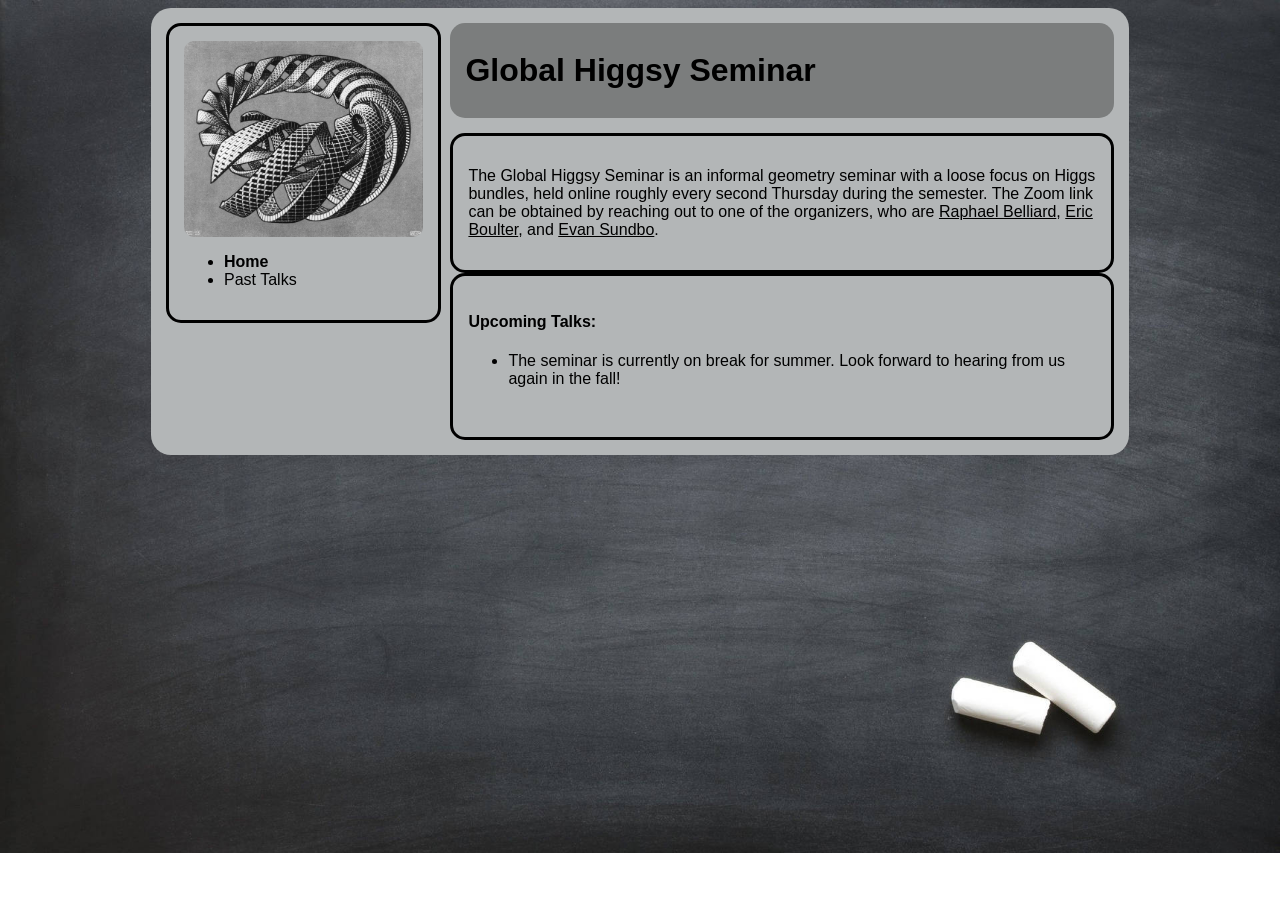
<file: ghs_index.html>
<!DOCTYPE html>
<html>
	<head>
		<title>Global Higgsy Seminar</title>
		<link rel="stylesheet" type="text/css" href="newstyle.css" \>
	</head>

	<body>


		<div id="container">
			<nav id="nav-bar">
				<div title="'Spirals' - M. C. Escher">  
					<img id="nav-barpic" src="images/spirals.jpg" alt="Spirals - M. C. Escher" width=378/>
				</div>
				<br>
				<div id="nav-barwords">

				<ul>
					<li> <strong>Home</strong> </li>
					<li> <a href="ghs_past_talks.html">Past Talks </a> </li>
				</ul>
				</div>
			</nav>
			<div id="header">
				<div id="headerwords">
					<h1>Global Higgsy Seminar</h1>

				</div>
			
				</div>
			
			
			
				
			<div id="main">
			<p>
The Global Higgsy Seminar is an informal geometry seminar with a loose focus on Higgs bundles, held online roughly every second Thursday during the semester.
The Zoom link can be obtained by reaching out to one of the organizers, who are <u><a href="https://www.sdu.dk/en/forskning/qm/employees/postdocs/raphael-belliard">Raphael Belliard</a></u>, <u><a href="https://sites.google.com/view/ericboulter">Eric Boulter</a></u>, and <u><a href=" https://evanjasundbo.github.io/">Evan Sundbo</a></u>.
			</p>
			
			</div>

			<div id="main">
			<p>
				<h4> Upcoming Talks: </h4>
				<ul>
					
					

					<li>
						The seminar is currently on break for summer. Look forward to hearing from us again in the fall!
					</li>
					<br/>
					
				</ul>		
			</p>
			
			</div>
			
			<div id="footer">
		
			</div>


	
			
		</div>
	
		
	</body>

</html>
</file>
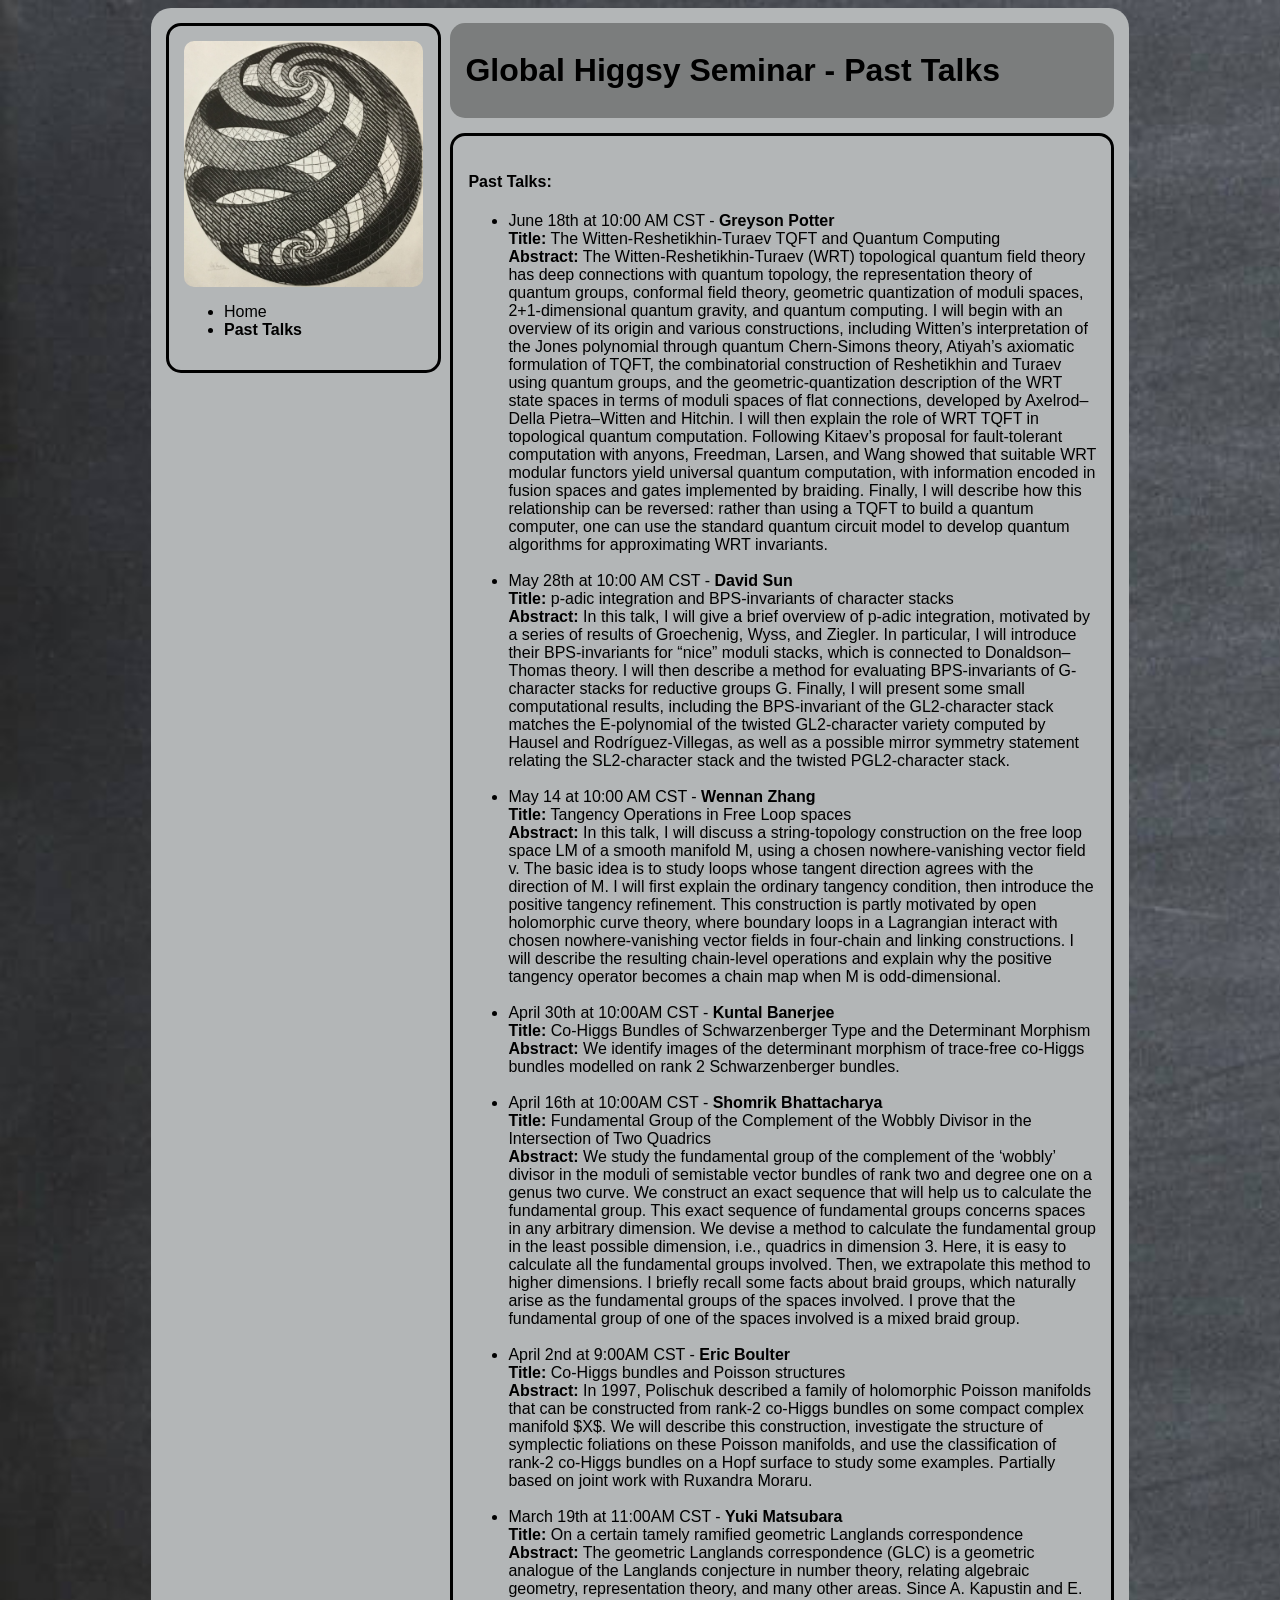
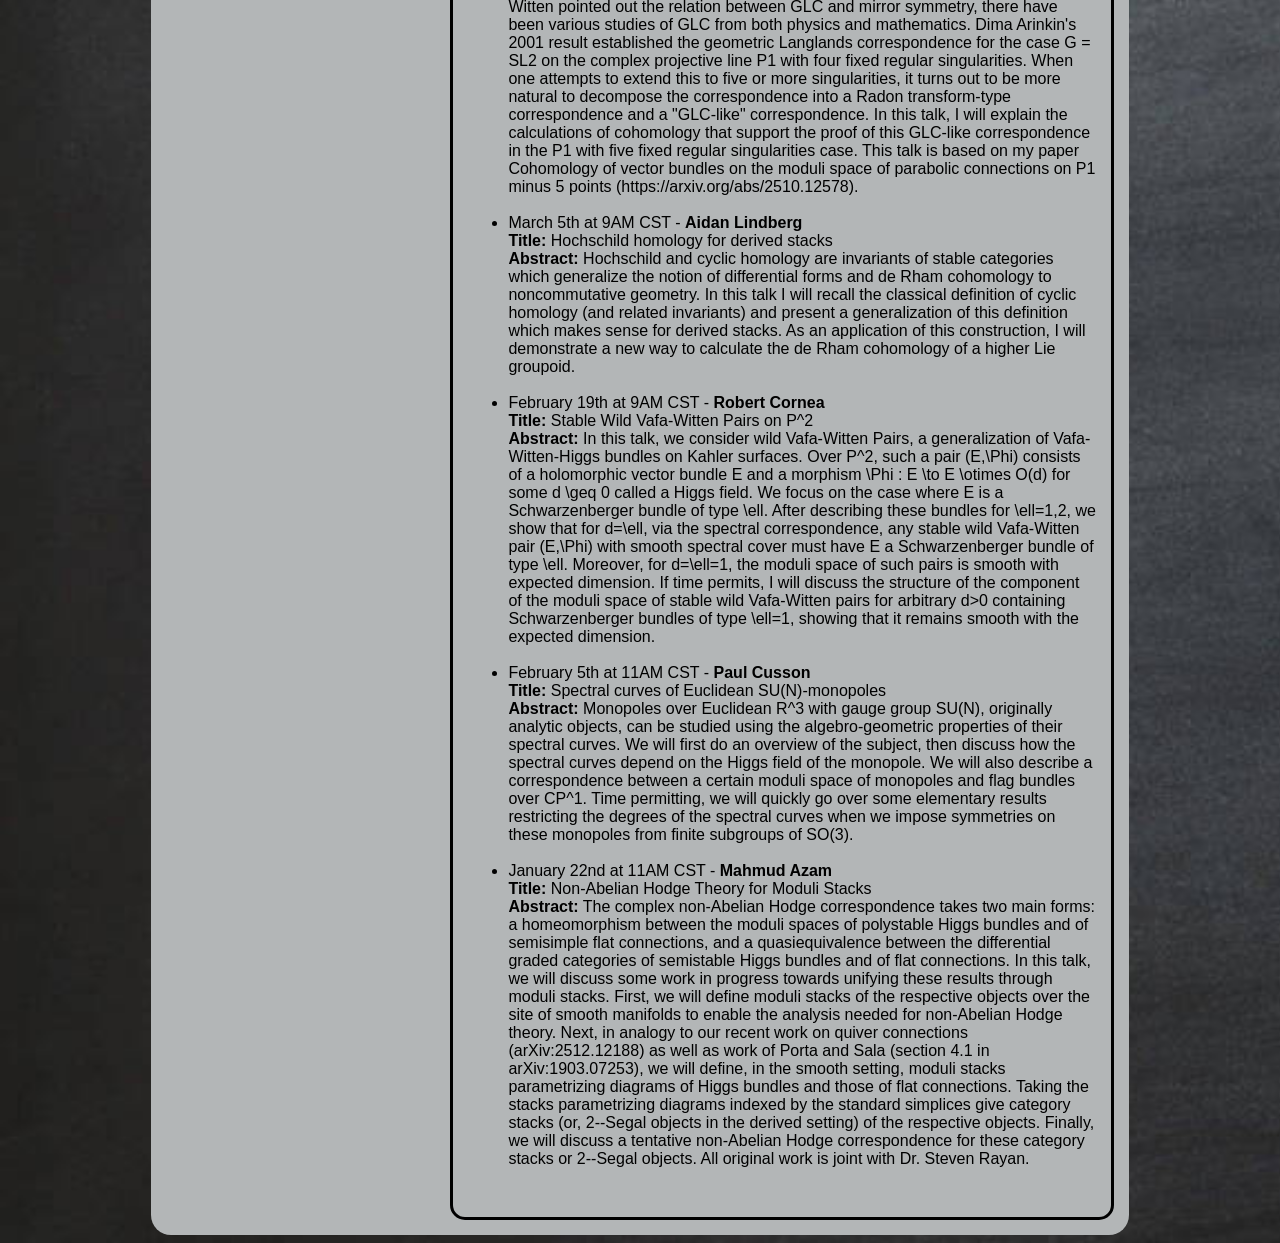
<file: ghs_past_talks.html>
<!DOCTYPE html>
<html>
	<head>
		<title>Global Higgsy Seminar - Past Talks</title>
		<link rel="stylesheet" type="text/css" href="newstyle.css" \>
	</head>

	<body>


		<div id="container">
			<nav id="nav-bar">
				<div title="'Spiral Sphere' - M. C. Escher">  
					<img id="nav-barpic" src="images/spiralsphere.jpg" alt="'Spiral Sphere' - M. C. Escher" width=378/>
				</div>
				<br>
				<div id="nav-barwords">

				<ul>
					<li> <a href="ghs_index.html">Home </a> </li>
					<li> <strong>Past Talks</strong></li>
				</ul>
				</div>
			</nav>
			<div id="header">
				<div id="headerwords">
					<h1>Global Higgsy Seminar - Past Talks</h1>

				</div>
			
				</div>
			
			
			
			
			<div id="main">
			<p>
				<h4> Past Talks: </h4>
				<ul>

					<li>
						June 18th at 10:00 AM CST - <strong>Greyson Potter</strong>
						<br/>
						<strong>Title:</strong> The Witten-Reshetikhin-Turaev TQFT and Quantum Computing
						<br/>
						<strong>Abstract:</strong> The Witten-Reshetikhin-Turaev (WRT) topological quantum field theory has deep connections with quantum topology, the representation theory of quantum groups, conformal field theory, geometric quantization of moduli spaces, 2+1-dimensional quantum gravity, and quantum computing. I will begin with an overview of its origin and various constructions, including Witten’s interpretation of the Jones polynomial through quantum Chern-Simons theory, Atiyah’s axiomatic formulation of TQFT, the combinatorial construction of Reshetikhin and Turaev using quantum groups, and the geometric-quantization description of the WRT state spaces in terms of moduli spaces of flat connections, developed by Axelrod–Della Pietra–Witten and Hitchin. 

 

I will then explain the role of WRT TQFT in topological quantum computation. Following Kitaev’s proposal for fault-tolerant computation with anyons, Freedman, Larsen, and Wang showed that suitable WRT modular functors yield universal quantum computation, with information encoded in fusion spaces and gates implemented by braiding. Finally, I will describe how this relationship can be reversed: rather than using a TQFT to build a quantum computer, one can use the standard quantum circuit model to develop quantum algorithms for approximating WRT invariants.
					</li>
					<br/>

					<li>
						May 28th at 10:00 AM CST - <strong>David Sun</strong>
						<br/>
						<strong>Title:</strong>  p-adic integration and BPS-invariants of character stacks
						<br/>
						<strong>Abstract:</strong> In this talk, I will give a brief overview of p-adic integration, motivated by a series of results of Groechenig, Wyss, and Ziegler. In particular, I will introduce their BPS-invariants for “nice” moduli stacks, which is connected to Donaldson–Thomas theory. I will then describe a method for evaluating BPS-invariants of G-character stacks for reductive groups G. Finally, I will present some small computational results, including the BPS-invariant of the GL2​-character stack matches the E-polynomial of the twisted GL2​-character variety computed by Hausel and Rodríguez-Villegas, as well as a possible mirror symmetry statement relating the SL2​-character stack and the twisted PGL2​-character stack.
					</li>
					<br/>
					
					<li>
						May 14 at 10:00 AM CST - <strong>Wennan Zhang</strong>
						<br/>
						<strong>Title:</strong> Tangency Operations in Free Loop spaces
						<br/>
						<strong>Abstract:</strong> In this talk, I will discuss a string-topology construction on the free loop space LM of a smooth manifold M, using a chosen nowhere-vanishing vector field v. The basic idea is to study loops whose tangent direction agrees with the direction of M. I will first explain the ordinary tangency condition, then introduce the positive tangency refinement.

This construction is partly motivated by open holomorphic curve theory, where boundary loops in a Lagrangian interact with chosen nowhere-vanishing vector fields in four-chain and linking constructions. I will describe the resulting chain-level operations and explain why the positive tangency operator becomes a chain map when M is odd-dimensional.
					</li>
					<br/>

					<li>
						April 30th at 10:00AM CST - <strong>Kuntal Banerjee</strong>
						<br/>
						<strong>Title:</strong> Co-Higgs Bundles of Schwarzenberger Type and the Determinant Morphism
						<br/>
						<strong>Abstract:</strong> We identify images of the determinant morphism of trace-free co-Higgs bundles modelled on rank 2 Schwarzenberger bundles.
					</li>
					<br/>

					<li>
						April 16th at 10:00AM CST - <strong>Shomrik Bhattacharya</strong>
						<br/>
						<strong>Title:</strong> Fundamental Group of the Complement of the Wobbly Divisor in the Intersection of Two Quadrics
						<br/>
						<strong>Abstract:</strong> We study the fundamental group of the complement of the ‘wobbly’ divisor in the moduli of semistable vector bundles of rank two and degree one on a genus two curve. We construct an exact sequence that will help us to calculate the fundamental group. This exact sequence of fundamental groups concerns spaces in any arbitrary dimension. We devise a method to calculate the fundamental group in the least possible dimension, i.e., quadrics in dimension 3. Here, it is easy to calculate all the fundamental groups involved. Then, we extrapolate this method to higher dimensions. I briefly recall some facts about braid groups, which naturally arise as the fundamental groups of the spaces involved. I prove that the fundamental group of one of the spaces involved is a mixed braid group.
					</li>
					<br/>
					
					<li>
						April 2nd at 9:00AM CST - <strong>Eric Boulter</strong>
						<br/>
						<strong>Title:</strong> Co-Higgs bundles and Poisson structures
						<br/>
						<strong>Abstract:</strong> In 1997, Polischuk described a family of holomorphic Poisson manifolds that can be constructed from rank-2 co-Higgs bundles on some compact complex manifold $X$. We will describe this construction, investigate the structure of symplectic foliations on these Poisson manifolds, and use the classification of rank-2 co-Higgs bundles on a Hopf surface to study some examples. Partially based on joint work with Ruxandra Moraru.
					</li>
					<br/>

					<li>
						March 19th at 11:00AM CST - <strong>Yuki Matsubara</strong>
						<br/>
						<strong>Title:</strong> On a certain tamely ramified geometric Langlands correspondence
						<br/>
						<strong>Abstract:</strong> The geometric Langlands correspondence (GLC) is a geometric analogue of the Langlands conjecture in number theory, relating algebraic geometry, representation theory, and many other areas. Since A. Kapustin and E. Witten pointed out the relation between GLC and mirror symmetry, there have been various studies of GLC from both physics and mathematics.

 

Dima Arinkin's 2001 result established the geometric Langlands correspondence for the case G = SL2 on the complex projective line P1 with four fixed regular singularities. 

When one attempts to extend this to five or more singularities, it turns out to be more natural to decompose the correspondence into a Radon transform-type correspondence and a "GLC-like" correspondence. In this talk, I will explain the calculations of cohomology that support the proof of this GLC-like correspondence in the P1 with five fixed regular singularities case.

This talk is based on my paper Cohomology of vector bundles on the moduli space of parabolic connections on P1 minus 5 points (https://arxiv.org/abs/2510.12578).					</li>
					<br/>
					
					<li>
						March 5th at 9AM CST - <strong>Aidan Lindberg</strong>
						<br/>
						<strong>Title:</strong> Hochschild homology for derived stacks
						<br/>
						<strong>Abstract:</strong> Hochschild and cyclic homology are invariants of stable categories which generalize the notion of differential forms and de Rham cohomology to noncommutative geometry. In this talk I will recall the classical definition of cyclic homology (and related invariants) and present a generalization of this definition which makes sense for derived stacks. As an application of this construction, I will demonstrate a new way to calculate the de Rham cohomology of a higher Lie groupoid.
					</li>
					<br/>

					<li>
						February 19th at 9AM CST - <strong>Robert Cornea</strong>
						<br/>
						<strong>Title:</strong> Stable Wild Vafa-Witten Pairs on P^2
						<br/>
						<strong>Abstract:</strong> In this talk, we consider wild Vafa-Witten Pairs, a generalization of Vafa-Witten-Higgs bundles on Kahler surfaces. Over P^2, such a pair (E,\Phi) consists of a holomorphic vector bundle E and a morphism \Phi : E \to E \otimes O(d) for some d \geq 0 called a Higgs field. We focus on the case where E is a Schwarzenberger bundle of type \ell. After describing these bundles for \ell=1,2, we show that for d=\ell, via the spectral correspondence, any stable wild Vafa-Witten pair (E,\Phi) with smooth spectral cover must have E a Schwarzenberger bundle of type \ell. Moreover, for d=\ell=1, the moduli space of such pairs is smooth with expected dimension. If time permits, I will discuss the structure of the component of the moduli space of stable wild Vafa-Witten pairs for arbitrary d>0 containing Schwarzenberger bundles of type \ell=1, showing that it remains smooth with the expected  dimension.
					</li>
<br/>
<li>
						February 5th at 11AM CST - <strong>Paul Cusson</strong>
						<br/>
						<strong>Title:</strong> Spectral curves of Euclidean SU(N)-monopoles
						<br/>
						<strong>Abstract:</strong> Monopoles over Euclidean R^3 with gauge group SU(N), originally analytic objects, can be studied using the algebro-geometric properties of their spectral curves. We will first do an overview of the subject, then discuss how the spectral curves depend on the Higgs field of the monopole. We will also describe a correspondence between a certain moduli space of monopoles and flag bundles over CP^1. Time permitting, we will quickly go over some elementary results restricting the degrees of the spectral curves when we impose symmetries on these monopoles from finite subgroups of SO(3).
</li>
					<br/>

<li>
						January 22nd at 11AM CST - <strong>Mahmud Azam</strong>
						<br/>
						<strong>Title:</strong> Non-Abelian Hodge Theory for Moduli Stacks
						<br/>
						<strong>Abstract:</strong> The complex non-Abelian Hodge correspondence takes two main forms: a homeomorphism between
the moduli spaces of polystable Higgs bundles and of semisimple flat connections, and a
quasiequivalence between the differential graded categories of semistable Higgs bundles and of flat
connections. In this talk, we will discuss some work in progress towards unifying these results
through moduli stacks. First, we will define moduli stacks of the respective objects over the site
of smooth manifolds to enable the analysis needed for non-Abelian Hodge theory. Next, in analogy to
our recent work on quiver connections (arXiv:2512.12188) as well as work of Porta and Sala (section
4.1 in arXiv:1903.07253), we will define, in the smooth setting, moduli stacks parametrizing
diagrams of Higgs bundles and those of flat connections. Taking the stacks parametrizing diagrams
indexed by the standard simplices give category stacks (or, 2--Segal objects in the derived setting)
of the respective objects. Finally, we will discuss a tentative non-Abelian Hodge correspondence for
these category stacks or 2--Segal objects. All original work is joint with Dr. Steven Rayan.
</li>
					<br/>
					
				</ul>		
			</p>
			
			</div>
			
			<div id="footer">
		
			</div>


	
			
		</div>
	
		
	</body>

</html>
</file>
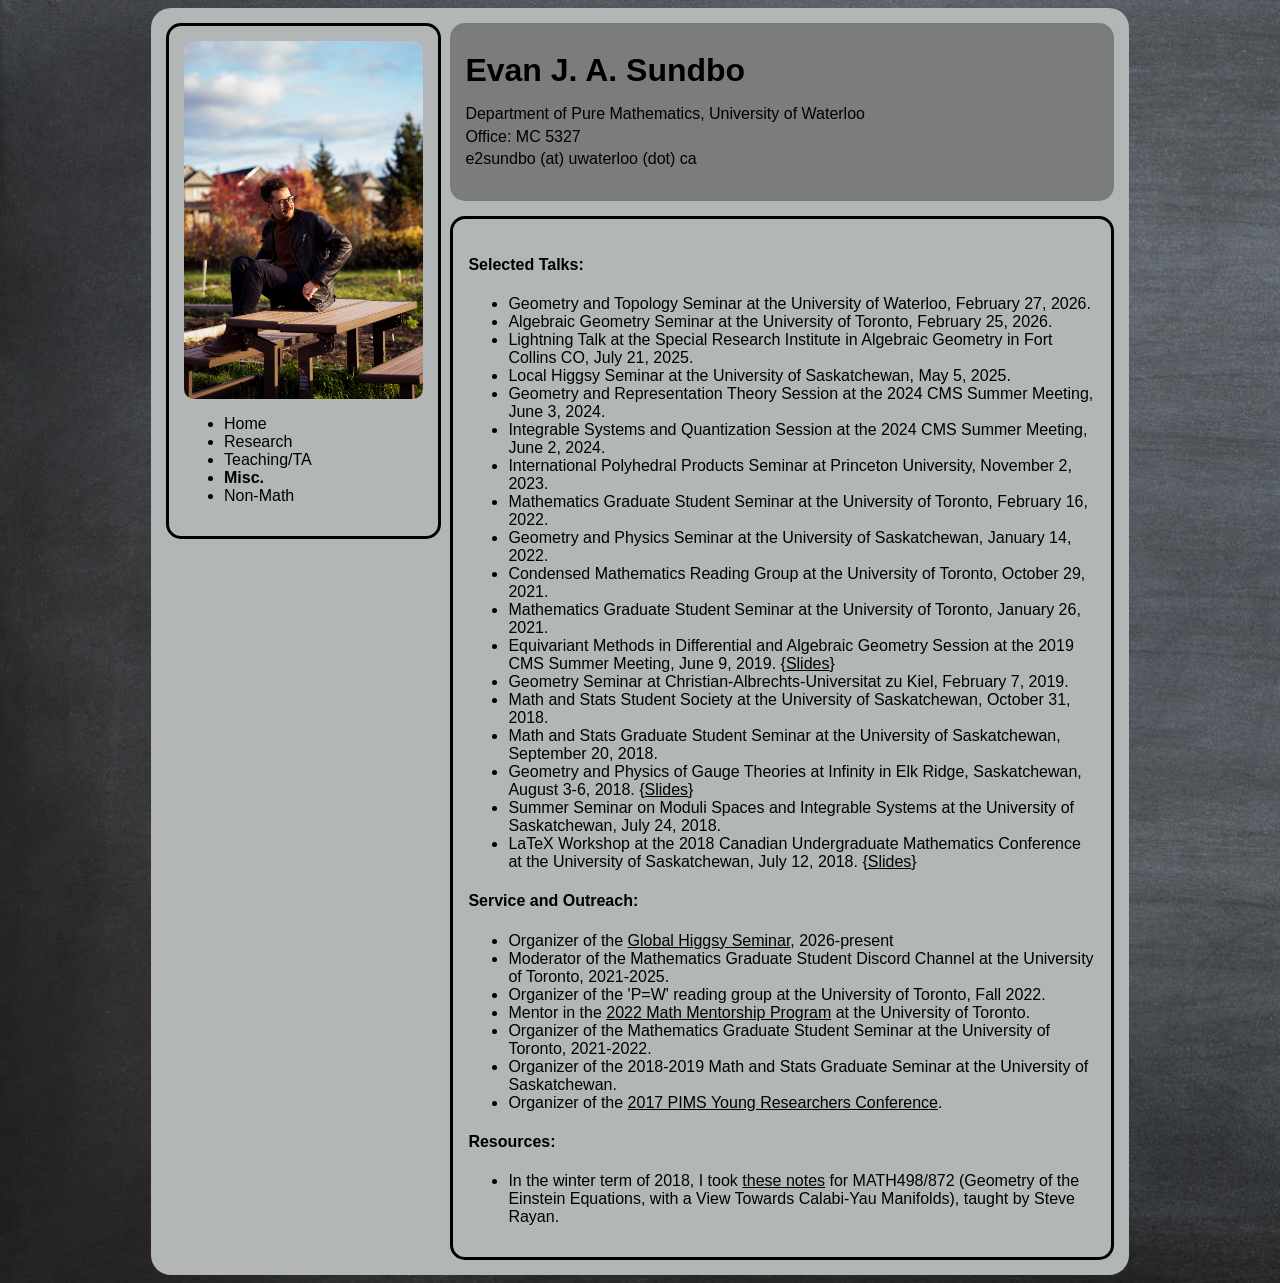
<file: Misc.html>
<!DOCTYPE html>
<html>
	<head>
		<title>Evan J. A. Sundbo</title>
		<link rel="stylesheet" type="text/css" href="newstyle.css" \>
	</head>

	<body>
		<div id="container">

<nav id="nav-bar">
				<div title="Autumn Photo Shoot">  
					<img id="nav-barpic" src="images/1624.jpg" alt="1624" style='height: 100%; width: 100%; object-fit: contain'/>
				</div>
				<br>
				<div id="nav-barwords">

				<ul>
					<li> <a href="index.html">Home </a> </li>
					<li> <a href="Research.html">Research </a> </li>
					<li> <a href="Teaching.html"> Teaching/TA </a> </li>
					<li> <strong>Misc.</strong></li>
					<li> <a href="Non-Math.html">Non-Math </a></li>
				</ul>
				</div>
			</nav>
			<div id="header">
				<div id="headerwords">
					<h1>Evan J. A. Sundbo</h1>
					<p>	
					Department of Pure Mathematics, University of Waterloo
					<br/>
					Office: MC 5327					<br/>
					e2sundbo (at) uwaterloo (dot) ca  </p>

				</div>
				
			</div>
			
			
			
				
			<div id="main">
			
			<h4> Selected Talks: </h4>
				<ul>
					<li>
						Geometry and Topology Seminar at the University of Waterloo, February 27, 2026.
					</li>
					<li>
						Algebraic Geometry Seminar at the University of Toronto, February 25, 2026.
					</li>

					<li>
						Lightning Talk at the Special Research Institute in Algebraic Geometry in Fort Collins CO, July 21, 2025.
					</li>
					<li>
						Local Higgsy Seminar at the University of Saskatchewan, May 5, 2025.
					</li>
					<li>
						Geometry and Representation Theory Session at the 2024 CMS Summer Meeting, June 3, 2024.
					</li>
					<li>
						Integrable Systems and Quantization Session at the 2024 CMS Summer Meeting, June 2, 2024.
					</li>
					<li>
						International Polyhedral Products Seminar at Princeton University, November 2, 2023. 
					</li>

					<li>
						Mathematics Graduate Student Seminar at the University of Toronto, February 16, 2022. 
					</li>

					<li>
						Geometry and Physics Seminar at the University of Saskatchewan, January 14, 2022. 
					</li>

					<li>
						Condensed Mathematics Reading Group at the University of Toronto, October 29, 2021. 
					</li>

					<li>
						Mathematics Graduate Student Seminar at the University of Toronto, January 26, 2021. 
					</li>

					<li>
						Equivariant Methods in Differential and Algebraic Geometry Session at the 2019 CMS Summer Meeting, June 9, 2019. {<u><a href="content/CyclicQuivers_CMSRegina.pdf">Slides</a></u>}
					</li>
					<li>
						Geometry Seminar at Christian-Albrechts-Universitat zu Kiel, February 7, 2019.
					</li>
					<li>
						Math and Stats Student Society at the University of Saskatchewan, October 31, 2018.
					</li>
					<li>
						Math and Stats Graduate Student Seminar at the University of Saskatchewan, September 20, 2018.
					</li>
					<li>
						Geometry and Physics of Gauge Theories at Infinity in Elk Ridge, Saskatchewan, August 3-6, 2018. {<u><a href="content/QuiversP1.pdf">Slides</a></u>}
					</li>
					<li>
						Summer Seminar on Moduli Spaces and Integrable Systems at the University of Saskatchewan, July 24, 2018.
					</li>
					<li>
						LaTeX Workshop at the 2018 Canadian Undergraduate Mathematics Conference at the University of Saskatchewan, July 12, 2018. {<u><a href="content/IntermediateLaTeX.pdf">Slides</a></u>}
					</li>
				</ul>		
				
			<h4> Service and Outreach: </h4>
				<ul>
					<li>
						Organizer of the <u><a href="ghs_index.html">Global Higgsy Seminar</a></u>, 2026-present
					</li>
					<li>
						Moderator of the Mathematics Graduate Student Discord Channel at the University of Toronto, 2021-2025.
					</li>
					<li>
						Organizer of the 'P=W' reading group at the University of Toronto, Fall 2022.
					</li>
					<li>
						Mentor in the <u><a href="https://mathplus.math.utoronto.ca/home/mentorship"> 2022 Math Mentorship Program</a></u> at the University of Toronto.
					</li>
					<li>
						Organizer of the Mathematics Graduate Student Seminar at the University of Toronto, 2021-2022.
					</li>
					<li>
						Organizer of the 2018-2019 Math and Stats Graduate Seminar at the University of Saskatchewan.
					</li>
					<li>
						Organizer of the <u><a href="https://math.usask.ca/PIMSYRC2017/">2017 PIMS Young Researchers Conference</a></u>.
					</li>
				</ul>
		
			<h4> Resources: </h4>
				<ul>		
					<li>
						In the winter term of 2018, I took <u><a href="content/GeometryOfTheEinsteinEquations.pdf">these notes</a></u> for MATH498/872 (Geometry of the Einstein Equations, with a View Towards Calabi-Yau Manifolds), taught by Steve Rayan.
					</li>
				</ul>
			</div>
			
			
			<div id="footer">
			
			</div>
			
		</div>
	
		
	</body>

</html>
</file>
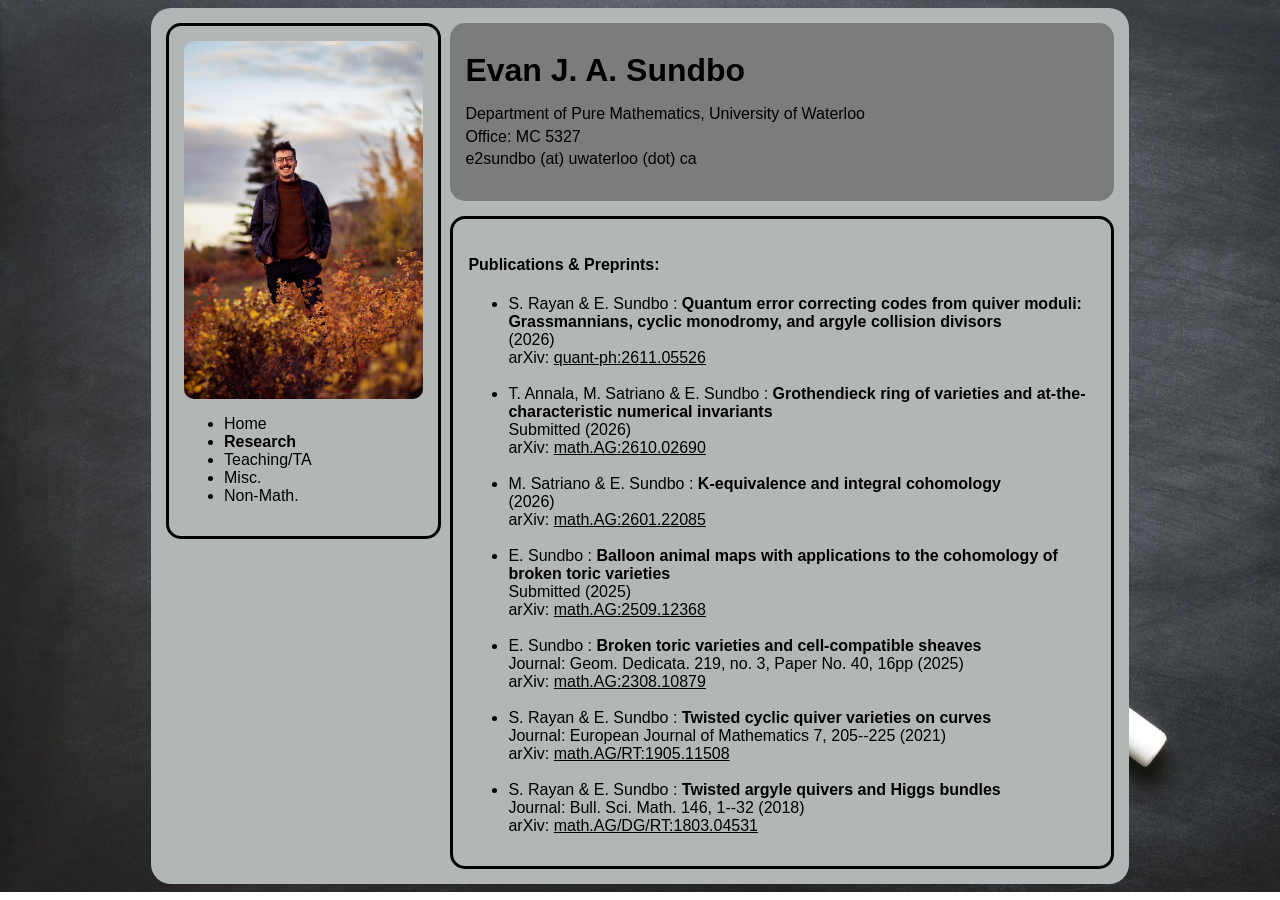
<file: Research.html>
<!DOCTYPE html>
<html>
	<head>
		<title>Evan J. A. Sundbo</title>
		<link rel="stylesheet" type="text/css" href="newstyle.css" \>

	</head>

	<body>
		<div id="container">

			<nav id="nav-bar">
				<div title="Autumn Photo Shoot">  
					<img id="nav-barpic" src="images/1812.jpg" alt="1812" style='height: 100%; width: 100%; object-fit: contain'/>
				</div>
				<br>
				<div id="nav-barwords">

				<ul>
					<li> <a href="index.html"> Home </a> </li>
					<li> <strong>Research</strong> </li>
					<li> <a href="Teaching.html"> Teaching/TA </a> </li>
					<li> <a href="Misc.html">Misc. </a></li>
					<li> <a href="Non-Math.html">Non-Math. </a></li>
				</ul>
				</div>
			</nav>

			<div id="header">
				<div id="headerwords">
					<h1>Evan J. A. Sundbo</h1>
					<p>	
					Department of Pure Mathematics, University of Waterloo
					<br/>
					Office: MC 5327					<br/>
					e2sundbo (at) uwaterloo (dot) ca  </p>

				</div>
				
			</div>
			
			
			
				
			<div id="main">
		
				
			<h4> Publications & Preprints: </h4>
				<ul>
					<li>
						S. Rayan & E. Sundbo : <b>Quantum error correcting codes from quiver moduli: Grassmannians, cyclic monodromy, and argyle collision divisors</b> 
						<br/>
						(2026)					<br/>
						arXiv: <u><a href="http://arxiv.org/abs/2611.05526"> quant-ph:2611.05526 </a></u>
					</li>
						<br/>
					<li>
						T. Annala, M. Satriano & E. Sundbo : <b>Grothendieck ring of varieties and at-the-characteristic numerical invariants</b> 
						<br/>
						Submitted (2026)					<br/>
						arXiv: <u><a href="https://arxiv.org/abs/2610.02690"> math.AG:2610.02690 </a></u>
					</li>
						<br/>
					<li>
						M. Satriano & E. Sundbo : <b>K-equivalence and integral cohomology</b> 
						<br/>
						(2026)					<br/>
						arXiv: <u><a href="https://arxiv.org/abs/2601.22085"> math.AG:2601.22085 </a></u>
					</li>
						<br/>

					<li>
						E. Sundbo : <b>Balloon animal maps with applications to the cohomology of broken toric varieties</b> 
						<br/>
						Submitted (2025)					<br/>
						arXiv: <u><a href="https://arxiv.org/abs/2509.12368"> math.AG:2509.12368 </a></u>
					</li>
						<br/>

					<li>
						E. Sundbo : <b>Broken toric varieties and cell-compatible sheaves</b> 
						<br/>
						Journal: Geom. Dedicata. 219, no. 3, Paper No. 40, 16pp (2025)					<br/>
						arXiv: <u><a href="https://arxiv.org/abs/2308.10879"> math.AG:2308.10879 </a></u>
					</li>
						<br/>

					<li>
						S. Rayan & E. Sundbo : <b>Twisted cyclic quiver varieties on curves</b> 
						<br/>
						Journal: European Journal of Mathematics 7, 205--225 (2021)
						<br/>
						arXiv: <u><a href="https://arxiv.org/abs/1905.11508"> math.AG/RT:1905.11508 </a></u>
					</li>
						<br/>
					<li>
						S. Rayan & E. Sundbo : <b>Twisted argyle quivers and Higgs bundles</b> 
						<br/>
						Journal: Bull. Sci. Math. 146, 1--32 (2018)
						<br/>
						arXiv: <u><a href="https://arxiv.org/abs/1803.04531"> math.AG/DG/RT:1803.04531 </a></u>
					</li>
				</ul>		
			</div>
			
			
			<div id="footer">
		
			</div>
			
		</div>
	
		
	</body>

</html>
</file>
<file: newstyle.css>
body {
	
	background-image: url(images/chalkboard.jpg) ; 
	background-repeat: no-repeat;
    	background-size: cover;
	/*background-color: #004304;*/
	font-family: "Lucida Sans Unicode", "Lucida Grande", sans-serif;
}

a {
	text-decoration:none;
	color: #000000;
}

a:hover {
	color:blue;
}


.active {
	font-weight: bold;
}

#colourlink {
	text-color:blue;
}

#container {
	background-color: #B3B6B7;
	width: 75%;
	margin-left: auto;
	margin-right: auto;
	padding: 15px;
	border-radius: 20px;
}

#nav-bar {
	border: 3px black solid;
	width: 29%;
	padding:15px;
	float: left;
	box-sizing: border-box;
	clear: both;
	border-radius:15px;
}


#header {
	background-color: #7B7D7D ; 
	width: 70%;
	float: right;
	border-radius: 15px;
	padding:15px;
	margin-bottom: 15px;
	line-height: 1.4em;
	box-sizing: border-box;
}

#headerwords {
	float: left;
}
#headerpic {
	float: right;
	border-radius: 10px;
}

#contact-info {
	float:left;
}




#nav-barpic {
	float: left;
	border-radius: 10px;
	max-width:100%;
	max-height:100%;
}

#nav-barwords {
	float: left;
}
	
	
	
#main {
	border: 3px black solid;
	width: 70%;
	float: right;
	box-sizing: border-box;
	border-radius:15px;
	padding: 15px;
	
}

#footer {
	clear:both;
}
</file>
